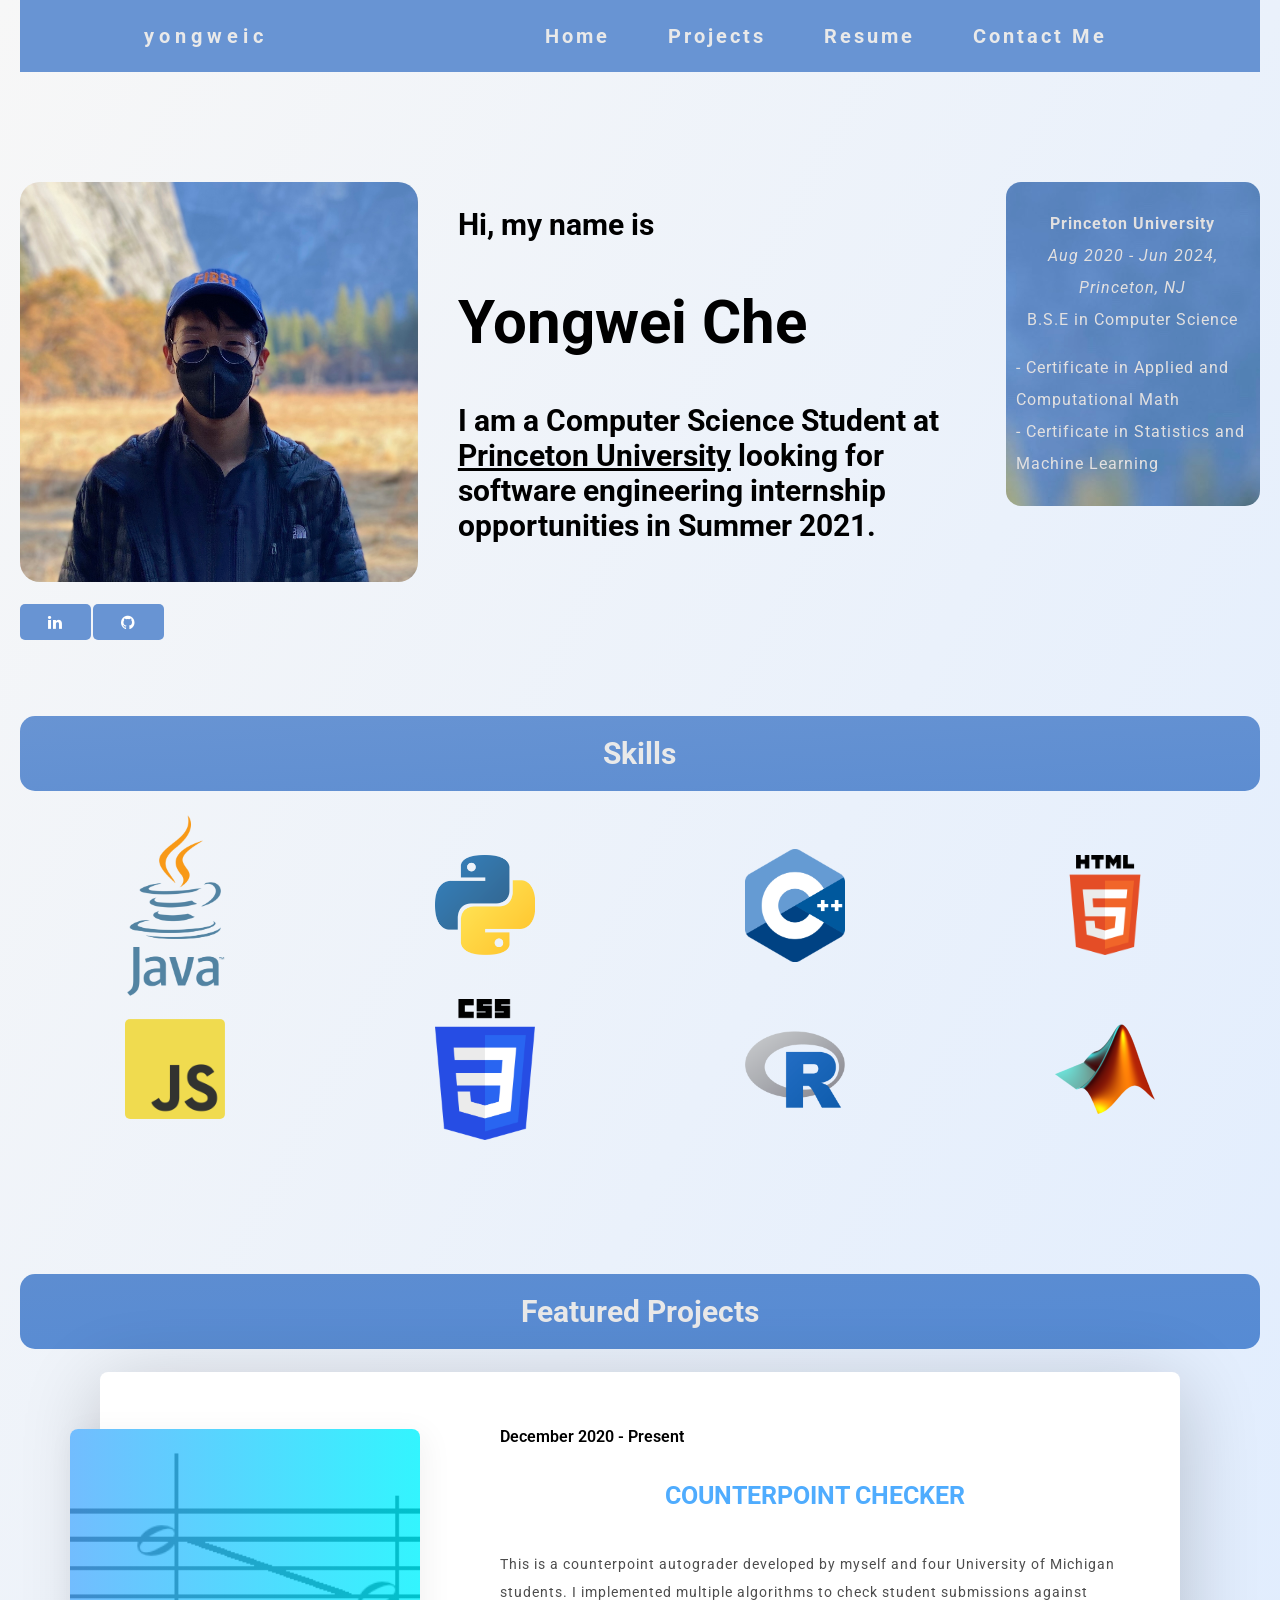
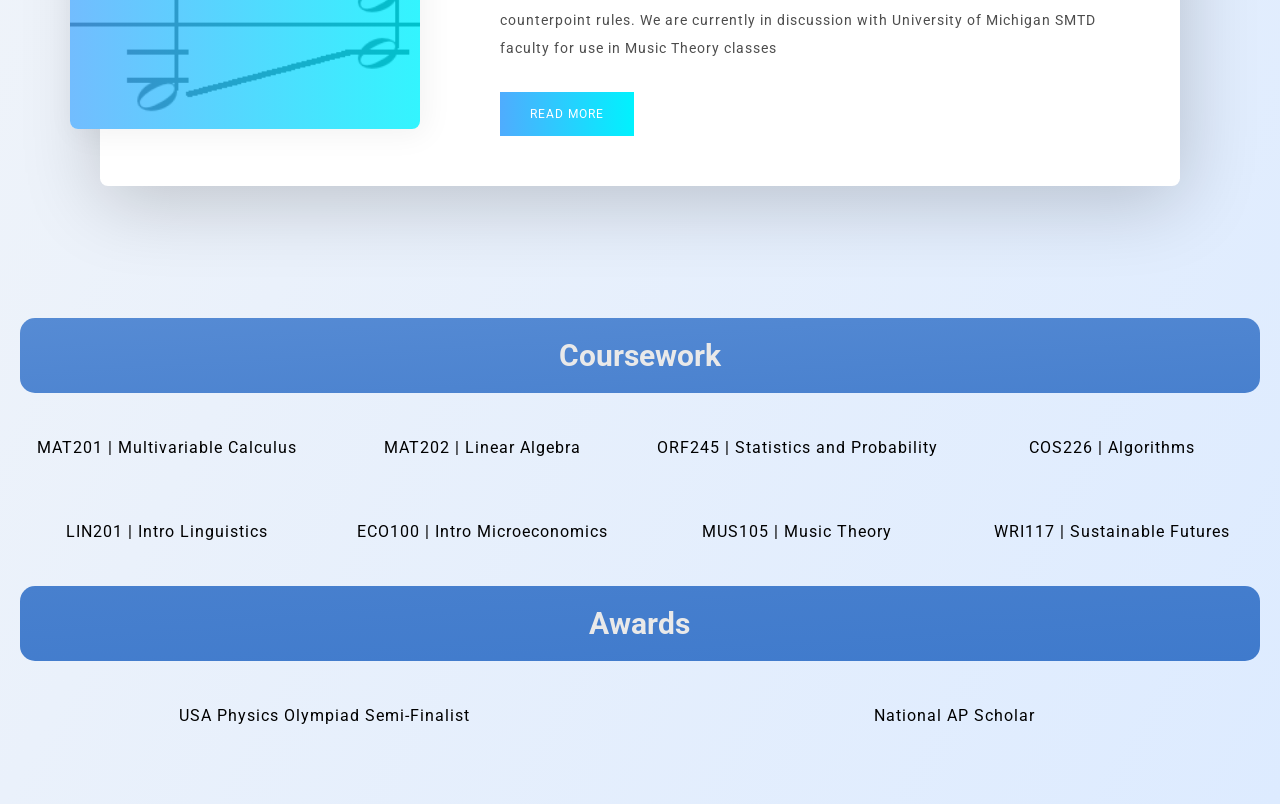
<file: index.html>
<!DOCTYPE html>
<html>
  <head>
    <meta charset="utf-8">
    <title>Yongwei Che's Portfolio Website</title>
    <link href="styles/style.css" rel="stylesheet" type="text/css">
    <link rel="preconnect" href="https://fonts.gstatic.com"> 
    <link href="https://fonts.googleapis.com/css2?family=Roboto&display=swap" rel="stylesheet">
    <link href="https://cdnjs.cloudflare.com/ajax/libs/font-awesome/4.6.3/css/font-awesome.css" rel="stylesheet" type="text/css">
  </head>
  <body>
    <nav>
        <div class="logo">
            <h4>yongweic</h4>
        </div>
        <ul class = "nav-links">
            <li><a href="index.html">Home</a></li>
            <li><a href="projects.html">Projects</a></li>
            <li><a href="Yongwei-Che-Resume.pdf">Resume</a></li>
            <li><a href="form.html">Contact Me</a></li>
        </ul>
    </nav>

    <style>
    .wrapper2 > div{
        color:#e2e0e0;
        background-image: url("images/background.png");
        border-radius:15px;
        padding:1em;
    }
    .wrapper2 {
        grid-column:3;
        grid-row:2/5;
    }
    </style>

    
    
        <div class="wrapper">
            <div class="box image">
                <img src="images/profile1.jpg" alt="Photo of Yongwei" height='400'>
            </div>
            
            <div class="box contact">
                <div class="footer-social-icons">
                    <ul class="social-icons">
                        <li><a href="https://www.linkedin.com/in/yongwei-che-66525b19b/" class="social-icon"> <i class="fa fa-linkedin"></i></a></li>
                        <li><a href="https://github.com/YongweiChe" class="social-icon"> <i class="fa fa-github"></i></a></li>
                    </ul>
                </div>
            </div>

            <div class="box description">
                <div>
                    <h2 style="text-align:left">Hi, my name is </h2>
                    <h1 style="text-align:left">Yongwei Che</h1>
                    <h2 style="text-align:left">I am a Computer Science Student at <u>Princeton University</u> looking for software engineering internship opportunities in Summer 2021.</h2>
                </div>
            </div>
            
            
            <div class="box skills-title">
                <div><h2 style="text-align:center;color:#e9e9e9">Skills</h2></div>
            </div>
            
            <div class="box skills">
                <div class="languages"><img src="images/java.png" alt="JAVA" width='100'></div>
                <div class="languages"><img src="images/python.png" alt="Python" width='100'></div>
                <div class="languages"><img src="images/c++.png" alt="c++" width='100'></div>
                <div class="languages"><img src="images/html.png" alt="html" width='100'></div>
                <div class="languages"><img src="images/javascript.png" alt="JS" width='100'></div>
                <div class="languages"><img src="images/css.png" alt="css" width='100'></div>
                <div class="languages"><img src="images/R.png" alt="R" width='100'></div>
                <div class="languages"><img src="images/matlab.png" alt="matlab" width='100'></div>
            </div>
            <div class="wrapper2">
            <div class="degree">
                <p style="text-align:center">

                <b>Princeton University</b><br>
                <i>Aug 2020 - Jun 2024, Princeton, NJ</i><br>
                B.S.E in Computer Science<br>
                <ul>
                    <li>- Certificate in Applied and Computational Math</li>
                    <li>- Certificate in Statistics and Machine Learning</li>
                </ul>

                </p>
            </div>
            </div>
            

            <div class="box projects-title">
                <div><h2 style="text-align:center;color:#e9e9e9">Featured Projects</h2></div>
            </div>
            <div class="posts">
            <div class="blog-post">
                <div class="blog-post__img">
                    <img src="images/consecutive-fifths.png" alt="counterpoint">
                </div>
                <div class="blog-post__info">
                    <div class="blog-post__date">
                        <span>December 2020 - Present</span>
                    </div>
                    <h1 class="blog-post__title">Counterpoint Checker</h1>
                    <p class="blog-post__text">This is a counterpoint autograder developed by myself and four University of Michigan students.  I implemented multiple algorithms to check student submissions against counterpoint rules. We are currently in discussion with University of Michigan SMTD faculty for use in Music Theory classes</p>
                    <a href="https://github.com/beloiual/counterpoint-checker" class="blog-post__cta">Read more</a>
                </div>
            </div>
            </div>
            <div class="box coursework-title">
                <div><h2 style="text-align:center;color:#e9e9e9">Coursework</h2></div>
            </div>
            <div class="box coursework">
                <div class="courses"><p style="text-align:center">MAT201 | Multivariable Calculus</p></div>
                <div class="courses"><p style="text-align:center">MAT202 | Linear Algebra</p></div>
                <div class="courses"><p style="text-align:center">ORF245 | Statistics and Probability</p></div>
                <div class="courses"><p style="text-align:center">COS226 | Algorithms</p></div>
                <div class="courses"><p style="text-align:center">LIN201 | Intro Linguistics</p></div>
                <div class="courses"><p style="text-align:center">ECO100 | Intro Microeconomics</p></div>
                <div class="courses"><p style="text-align:center">MUS105 | Music Theory</p></div>
                <div class="courses"><p style="text-align:center">WRI117 | Sustainable Futures</p></div>
            </div>
            <div class="box awards-title">
                <div><h2 style="text-align:center;color:#e9e9e9">Awards</h2></div>
            </div>
            <div class="box awards">
                <div class="courses"><p style="text-align:center">USA Physics Olympiad Semi-Finalist</p></div>
                <div class="courses"><p style="text-align:center">National AP Scholar</p></div>
            </div>
        </div>
        
        <script src="scripts/main.js"></script>
</body>
</html>
</file>
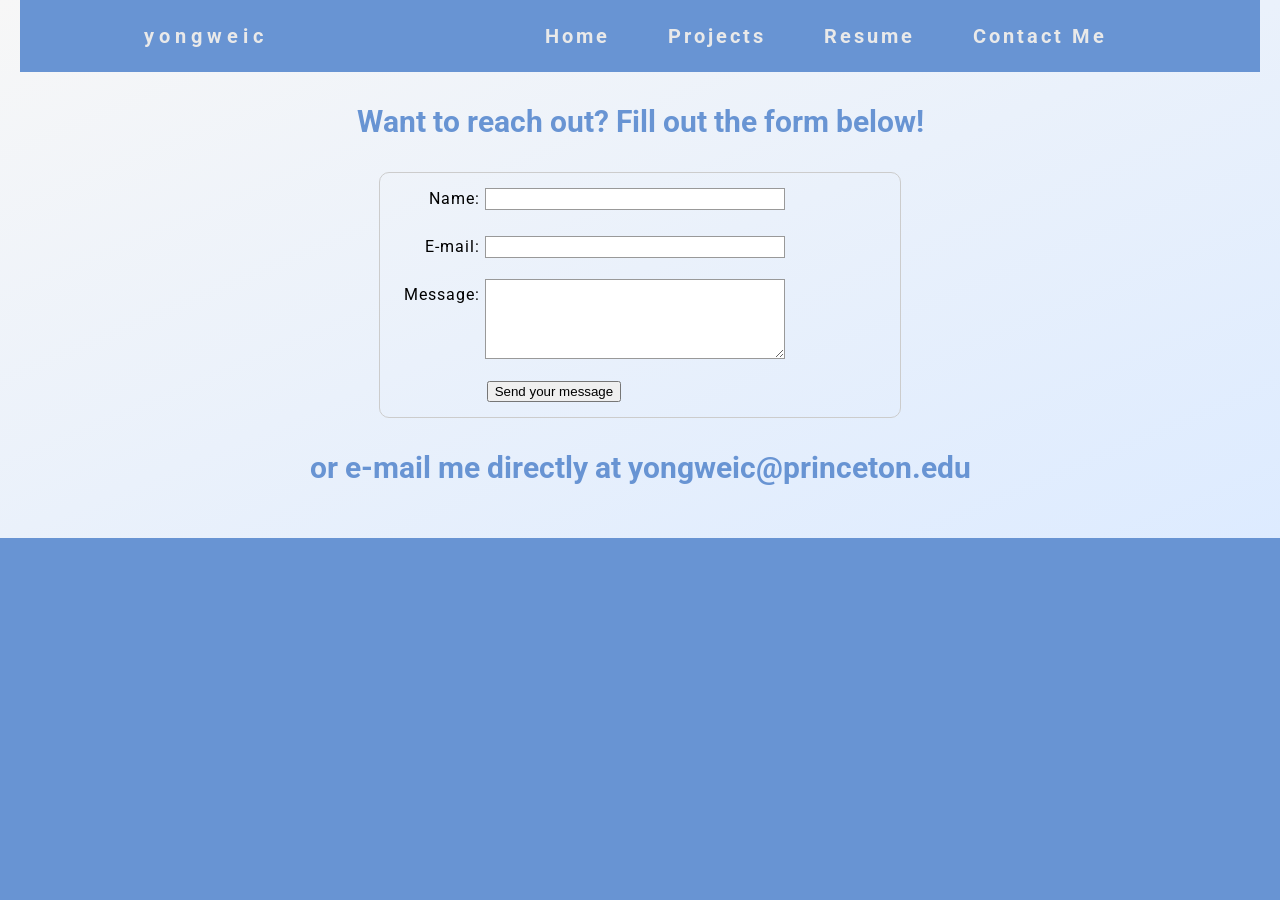
<file: form.html>
<!DOCTYPE html>
<html>
  <head>
    <meta charset="utf-8">
    <title>Projects</title>
    <link href="styles/style.css" rel="stylesheet" type="text/css">
    <link rel="preconnect" href="https://fonts.gstatic.com"> 
    <link href="https://fonts.googleapis.com/css2?family=Roboto&display=swap" rel="stylesheet">
    <link href="https://cdnjs.cloudflare.com/ajax/libs/font-awesome/4.6.3/css/font-awesome.css" rel="stylesheet" type="text/css">
  </head>
  <body>
    <nav>
        <div class="logo">
            <h4>yongweic</h4>
        </div>
        <ul class = "nav-links">
            <li><a href="index.html">Home</a></li>
            <li><a href="projects.html">Projects</a></li>
            <li><a href="Yongwei-Che-Resume.pdf">Resume</a></li>
            <li><a href="form.html">Contact Me</a></li>
        </ul>
    </nav>

    <style>
    .wrapper2 > div{
        color:#e2e0e0;
        background-image: url("images/background.png");
        border-radius:15px;
        padding:1em;
    }
    .wrapper2 {
        grid-column:3;
        grid-row:2/5;
    }
    form {
  /* Center the form on the page */
  margin: 0 auto;
  width: 500px;
  /* Form outline */
  padding: 1em;
  border: 1px solid #CCC;
  border-radius: 1em;
}

ul {
  list-style: none;
  padding: 0;
  margin: 0;
}

form li + li {
  margin-top: 1em;
}

label {
  /* Uniform size & alignment */
  display: inline-block;
  width: 90px;
  text-align: right;
}

input,
textarea {
  /* To make sure that all text fields have the same font settings
     By default, textareas have a monospace font */
  font: 1em sans-serif;

  /* Uniform text field size */
  width: 300px;
  box-sizing: border-box;

  /* Match form field borders */
  border: 1px solid #999;
}

input:focus,
textarea:focus {
  /* Additional highlight for focused elements */
  border-color: #000;
}

textarea {
  /* Align multiline text fields with their labels */
  vertical-align: top;

  /* Provide space to type some text */
  height: 5em;
}

.button {
  /* Align buttons with the text fields */
  padding-left: 90px; /* same size as the label elements */
}

button {
  /* This extra margin represent roughly the same space as the space
     between the labels and their text fields */
  margin-left: .5em;
}
    </style>
    <h1 style="font-size:30px;color:#6894d3">Want to reach out? Fill out the form below!</h1>
    <form action="/my-handling-form-page" method="post">
        <ul>
         <li>
           <label for="name">Name:</label>
           <input type="text" id="name" name="user_name">
         </li>
         <li>
           <label for="mail">E-mail:</label>
           <input type="email" id="mail" name="user_email">
         </li>
         <li>
           <label for="msg1">Message:</label>
           <textarea id="msg" name="user_message"></textarea>
         </li>
         <li class="button">
            <button type="submit">Send your message</button>
          </li>
        </ul>
       </form>
       <h2 style="font-size:30px;color:#6894d3">or e-mail me directly at yongweic@princeton.edu</h2>
        <div class="wrapper">

        </div>
        <script src="scripts/main.js"></script>
</body>
</html>
</file>
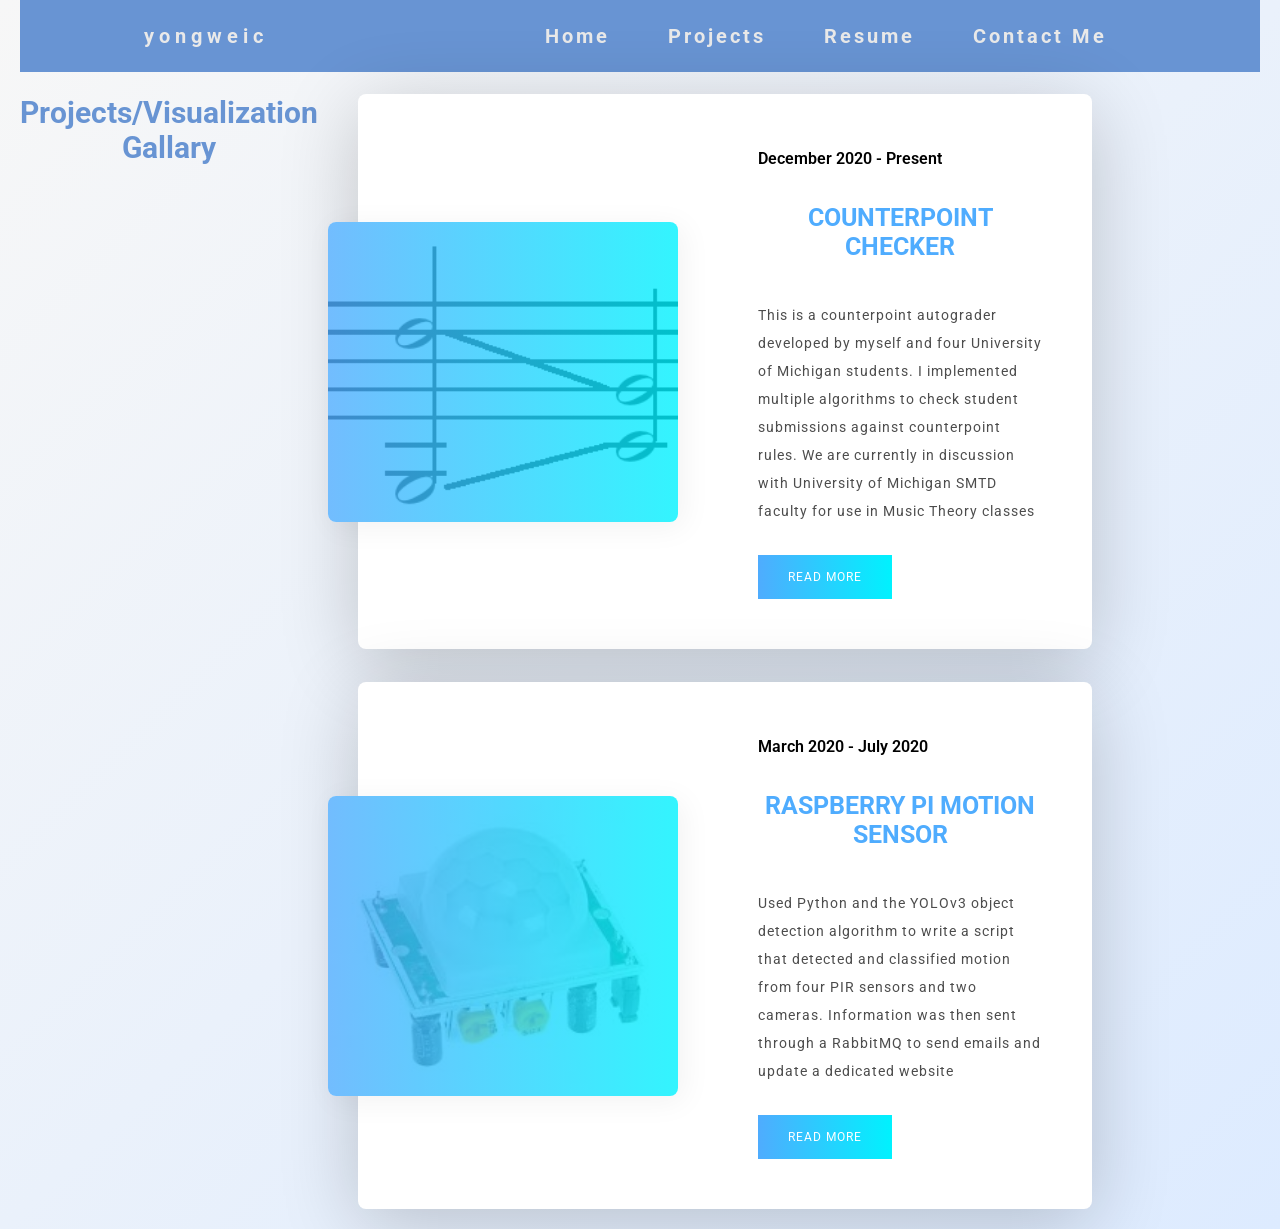
<file: projects.html>
<!DOCTYPE html>
<html>
  <head>
    <meta charset="utf-8">
    <title>Projects</title>
    <link href="styles/style.css" rel="stylesheet" type="text/css">
    <link rel="preconnect" href="https://fonts.gstatic.com"> 
    <link href="https://fonts.googleapis.com/css2?family=Roboto&display=swap" rel="stylesheet">
    <link href="https://cdnjs.cloudflare.com/ajax/libs/font-awesome/4.6.3/css/font-awesome.css" rel="stylesheet" type="text/css">
  </head>
  <body>
    <nav>
        <div class="logo">
            <h4>yongweic</h4>
        </div>
        <ul class = "nav-links">
            <li><a href="index.html">Home</a></li>
            <li><a href="projects.html">Projects</a></li>
            <li><a href="Yongwei-Che-Resume.pdf">Resume</a></li>
            <li><a href="form.html">Contact Me</a></li>
        </ul>
    </nav>

    <style>
    .wrapper2 > div{
        color:#e2e0e0;
        background-image: url("images/background.png");
        border-radius:15px;
        padding:1em;
    }
    .wrapper2 {
        grid-column:3;
        grid-row:2/5;
    }



    </style>
        <div class="wrapper">
            <div class="box projects-page-title">
                <div><h2 style="text-align:center;color:#6894d3">Projects/Visualization Gallary</h2></div>
            </div>
            <div class="projects-page-posts">
            <div><br><br></div>
            <div class="blog-post">
                <div class="blog-post__img">
                    <img src="images/consecutive-fifths.png" alt="counterpoint">
                </div>
                <div class="blog-post__info">
                    <div class="blog-post__date">
                        <span>December 2020 - Present</span>
                    </div>
                    <h1 class="blog-post__title">Counterpoint Checker</h1>
                    <p class="blog-post__text">This is a counterpoint autograder developed by myself and four University of Michigan students.  I implemented multiple algorithms to check student submissions against counterpoint rules. We are currently in discussion with University of Michigan SMTD faculty for use in Music Theory classes</p>
                    <a href="https://github.com/beloiual/counterpoint-checker" class="blog-post__cta">Read more</a>
                </div>
            </div>
            <div><br><br><br></div>
            <div class="blog-post">
                <div class="blog-post__img">
                    <img src="images/pir.jpg" alt="counterpoint">
                </div>
                <div class="blog-post__info">
                    <div class="blog-post__date">
                        <span>March 2020 - July 2020</span>
                    </div>
                    <h1 class="blog-post__title">Raspberry Pi Motion Sensor</h1>
                    <p class="blog-post__text">Used Python and the YOLOv3 object detection algorithm to write a script that detected and classified motion from four PIR sensors and two cameras. Information was then sent through a RabbitMQ to send emails and update a dedicated website</p>
                    <a href="https://github.com/YongweiChe/motion_sensor" class="blog-post__cta">Read more</a>
                </div>
            </div>
            </div>
        <script src="scripts/main.js"></script>
</body>
</html>
</file>
<file: styles/style.css>
html {
    background-color: #6894d3;
    font-size: 10px; /* px means "pixels": the base font size is now 10 pixels high  */
    font-family: 'Roboto', sans-serif;/* this should be the rest of the output you got from Google fonts */
}

body {
    margin: 0px auto;
    background-image: linear-gradient(to bottom right, #f7f7f7, #ddebff);
    padding: 0 20px 20px 20px;
    border: 5px #ffffff;
}

h1 {
    margin: 0;
    padding: 20px 0;
    color: #000000;
    /*text-shadow: 3px 3px 1px black;*/
    font-size: 60px;
    text-align: center;
}

h2 {
    margin: 0;
    padding: 20px 0;
    color: #000000;
    /*text-shadow: 3px 3px 1px black;*/
    font-size: 30px;
    text-align: center;
}

p, li {
    font-size: 16px;
    line-height: 2;
    letter-spacing: 1px;
  }

  img {
    border-radius: 5%;
  }

  nav {
      display: flex;
      justify-content: space-around;
      align-items: center;
      min-height: 8vh;
      background-color: #6894d3;
  }

  .logo {
      color:#e9e9e9;
      letter-spacing: 5px;
      font-size: 20px;
  }

  .nav-links {
      display: flex;
      justify-content: space-around;
      width: 50%;
  }

  .nav-links li{
      list-style: none;
  }
  .nav-links a {
    color:#e9e9e9;
    text-decoration: none;
    letter-spacing: 3px;
    font-weight: bold;
    font-size: 20px;
  }

  .blog-post{
      width:100%;
      max-width:98rem;
      padding:5rem;
      background-color: #fff;
      box-shadow: 0 1.4rem 8rem rgba(0,0,0,.2);
      display: flex;
      align-items: center;
      border-radius: .8rem;
  }

   .blog-post__img{
       min-width: 35rem;
       max-width: 35rem;
       height: 30rem;
       transform: translateX(-8rem);
       position: relative;
   }

   .blog-post__img img{
       width: 100%;
       height: 100%;
       object-fit: cover;
       display: block;
       border-radius: .8rem;
   }

   .blog-post__img::before{
       content: '';
       width: 100%;
       height: 100%;
       position: absolute;
       top: 0;
       left: 0;
       background: linear-gradient(to right, rgba(79,172,254,.8), rgba(0,242,254,.8));
       box-shadow: .5rem .5rem 3rem 1px rgba(0,0,0,.05);
       border-radius: .8rem;
   }

   .blog-post__date{
       display: block;
       content: rgba(0,0,0,.5);
       font-size: 1.6rem;
       font-weight: 600;
       margin: .5rem 0;

   }

   .blog-post__title{
       font-size: 2.5rem;
       margin: 1.5rem 0 2rem;
       text-transform: uppercase;
       color: #4facfe;
   }
  
   .blog-post__text{
       margin-bottom: 3rem;
       font-size: 1.4rem;
       color: rgba(0,0,0,.7);
   }

   .blog-post__cta{
       display: inline-block;
       padding: 1.5rem 3rem;
       letter-spacing: 1px;
       text-transform: uppercase;
       font-size: 1.2rem;
       color: #fff;
       background-image: linear-gradient(to right, #4facfe 0%, #00f2fe 100%);
       text-decoration: none;
   }

   .blog-post__cta:hover{
    background-image: linear-gradient(to right, #00f2fe 0%,  #4facfe 100%);
   }

   @media screen and (max-width: 1068px) {
       .blog-post{
           max-width: 80rem;
       }

       .blog-post__img{
           min-width: 30rem;
           max-width: 30rem;
       }
   }
   @media screen and (max-width: 868px) {
    .blog-post{
        max-width:70rem;
    }

    }

    @media screen and (max-width: 768px) {
        .blog-post{
            padding: 2.5rem;
            flex-direction: column;
        }
    
        .blog-post__img{
            min-width: 100%;
            max-width: 100%;
            transform: translate(0, -8rem);
        }
        }



        .contact__cta{
            display:grid;
            justify-items:stretch;
            padding: 1.5rem 3rem;
            letter-spacing: 1px;
            font-size: 1.2rem;
            color: #fff;
            background: #E6C07E;
            text-decoration: none;
            border-radius:5px;
        }
     
        .contact__cta:hover{
         background: #769dd3;
        }

@import url(https://cdnjs.cloudflare.com/ajax/libs/font-awesome/4.6.3/css/font-awesome.css);

a {
    text-decoration: none;
    color: #fff;
}
p > a:hover{
    color: #d9d9d9;
    text-decoration:  underline;
}
h1,
h2,
h3,
h4,
h5,
h6 {
    margin:  1% 0 1% 0;
}
._12 {
    font-size: 1.2em;
}
._14 {
    font-size: 1.4em;
}
ul {
    padding:0;
    list-style: none;
}
.footer-social-icons {
    width: 350px;
    display:block;
    margin: 0 auto;
}
.social-icon {
    color: #fff;
    
}
ul.social-icons {
    margin-top: 10px;
    
}
.social-icons li {
    vertical-align: top;
    display: inline;
    height: 100px;
    
}
.social-icons a {
    color: #fff;
    text-decoration: none;
    
}

.fa-linkedin {
    border-radius:5px;
    padding:10px 28px;
    -o-transition:.5s;
    -ms-transition:.5s;
    -moz-transition:.5s;
    -webkit-transition:.5s;
    transition: .5s;
    background-color: #6894d3;
}
.fa-linkedin:hover {
    background-color: #0073a4;
}
.fa-github {
    border-radius:5px;
    padding:10px 28px;
    -o-transition:.5s;
    -ms-transition:.5s;
    -moz-transition:.5s;
    -webkit-transition:.5s;
    transition: .5s;
    background-color: #6894d3;
}
.fa-github:hover {
    background-color: #5a32a3;
}
.wrapper{
    display:grid;
    grid-template-columns: 1fr 2fr 1fr;
    grid-column-gap: 4em;
    grid-row-gap: 1em;
    grid-auto-rows: minmax(100px, auto);
    justify-items:stretch;
    align-items:stretch;
}

.image {
    grid-column:1/2;
    grid-row:2/3;
}

.description {
    grid-column:2/3;
    grid-row:2/3;
}

.contact {
    grid-row:3;
    justify-items:left;
    align-items:stretch;
    display:grid;
    grid-template-columns: 1fr 1fr 1fr;
}

.skills-title > div{
    background-image: linear-gradient(to bottom  right,#6894d3, #5d8dd1);
    border-radius:15px;
}
.skills-title {
    grid-column:1/4;
    grid-row:4;
}

.skills {
    grid-column:1/4;
    grid-row:5/7;

    display:grid;
    grid-template-columns:repeat(4, 1fr);
    justify-items:center;
    align-items:center;
}

.languages:hover {
    transform:scale(1.3);
}


.projects-title > div{
    background-image: linear-gradient(to bottom right, #5d8dd1, #568bd4);
    border-radius:15px;
}
.projects-title {
    grid-column:1/4;
    grid-row:8;
}

.projects {
    grid-column:1/4;
    grid-row:8;
}

.posts {
    margin:0px auto;
    grid-column:1/4;
    grid-row:9;
}

.coursework-title > div{
    background-image: linear-gradient(to bottom right, #568bd4, #4880ce);
    border-radius:15px;
}
.coursework-title {
    grid-column:1/4;
    grid-row:11;
}

.coursework {
    grid-column:1/4;
    grid-row:12;
    display:grid;
    grid-template-columns:repeat(4, 1fr);
    grid-column-gap: 2em;
    grid-row-gap: 2em;
}

.courses:hover {
    transform:scale(1.3);
}
.awards-title > div{
    background-image: linear-gradient(to bottom right, #4880ce, #3f7acc);
    border-radius:15px;
}
.awards-title {
    grid-column:1/4;
    grid-row:13;
}

.awards {
    grid-column:1/4;
    grid-row:14;
    display:grid;
    grid-template-columns:1fr 1fr;
    grid-column-gap: 2em;
    grid-row-gap: 2em;
}

.center {
    margin-left: auto;
    margin-right: auto;
}
</file>
